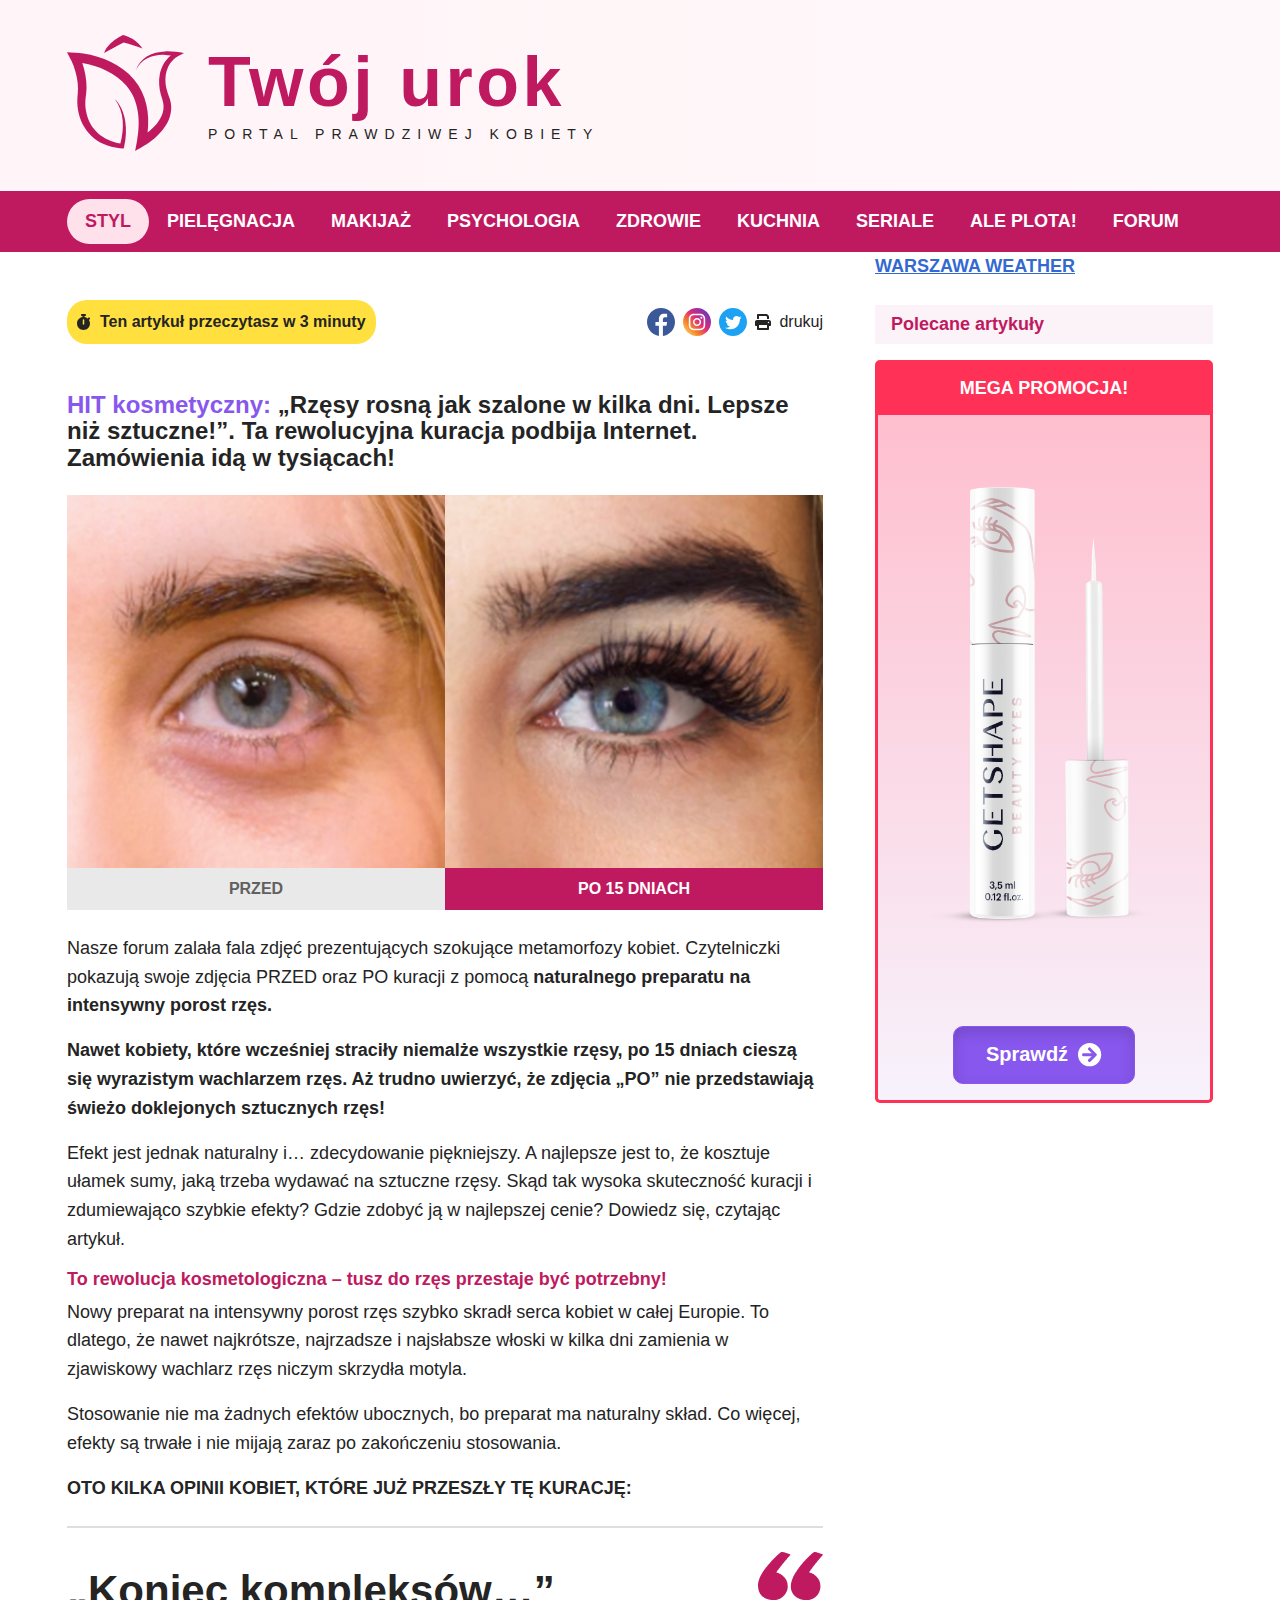
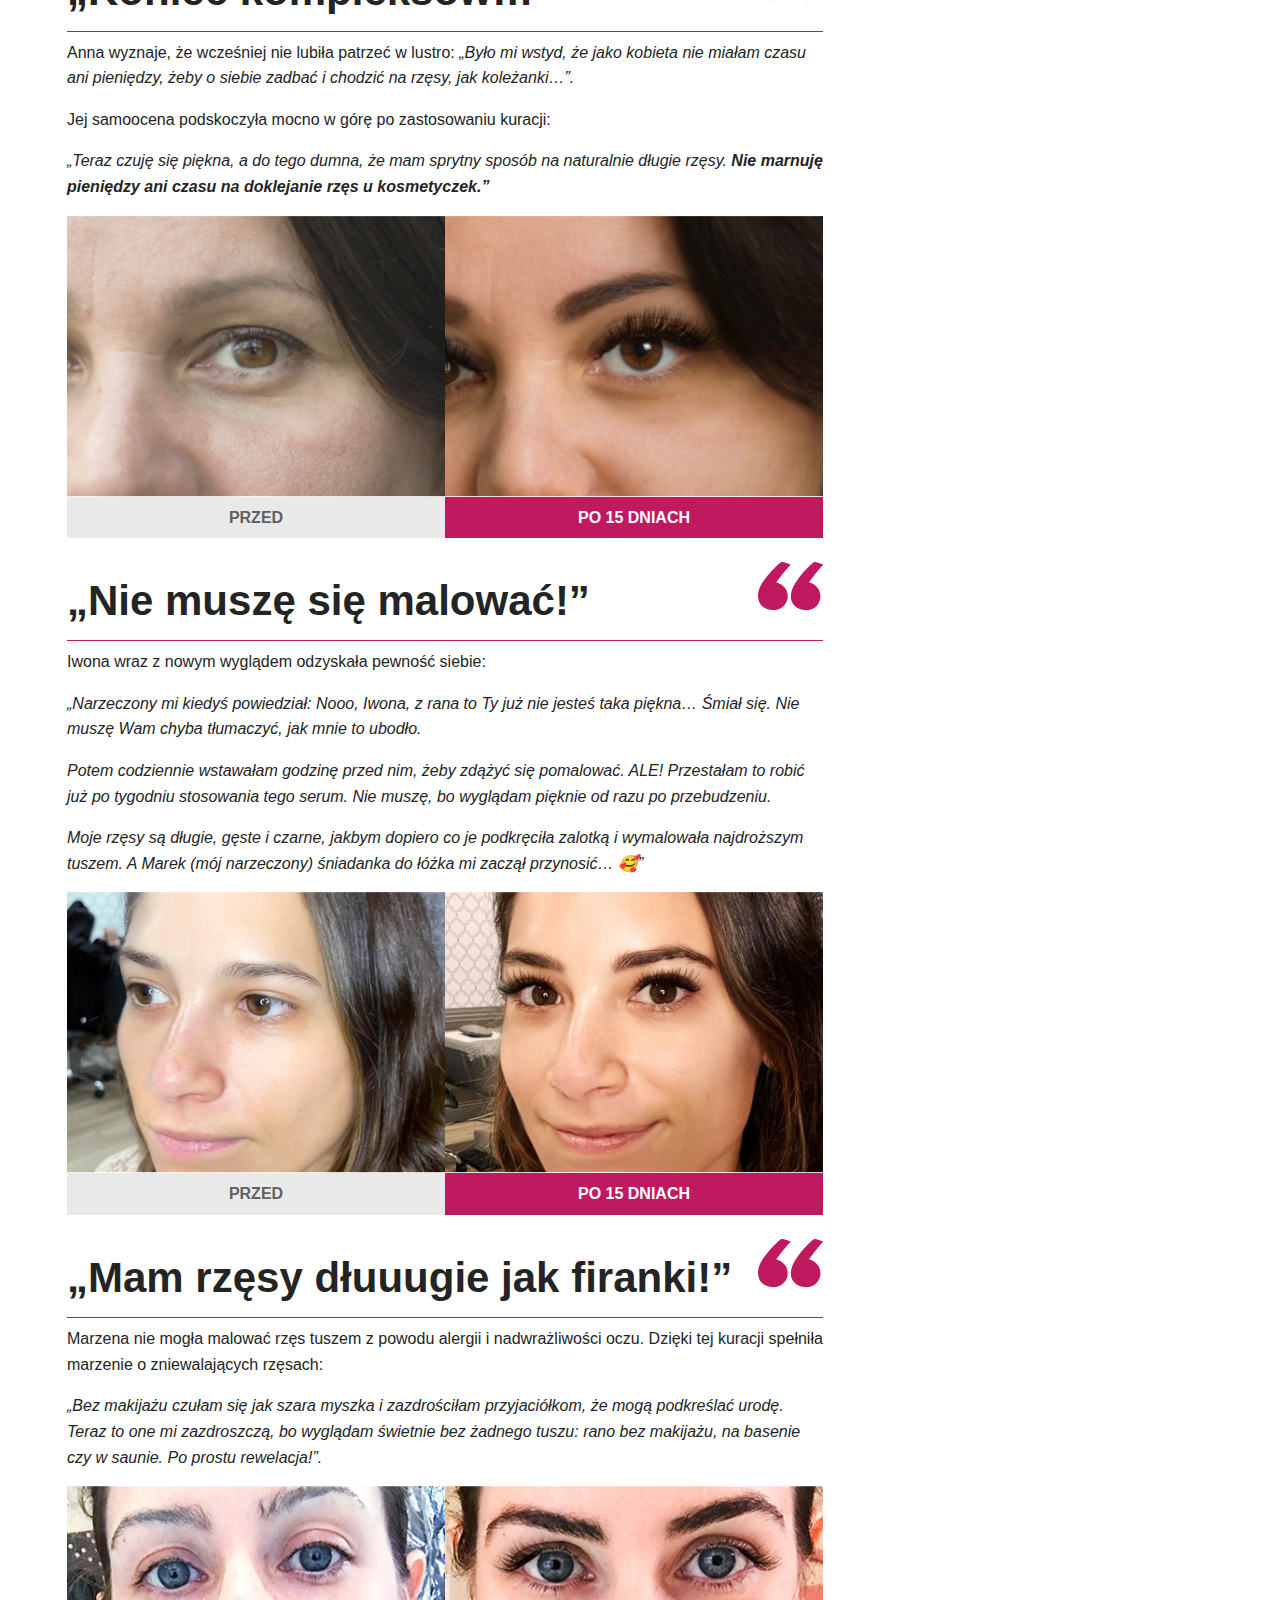
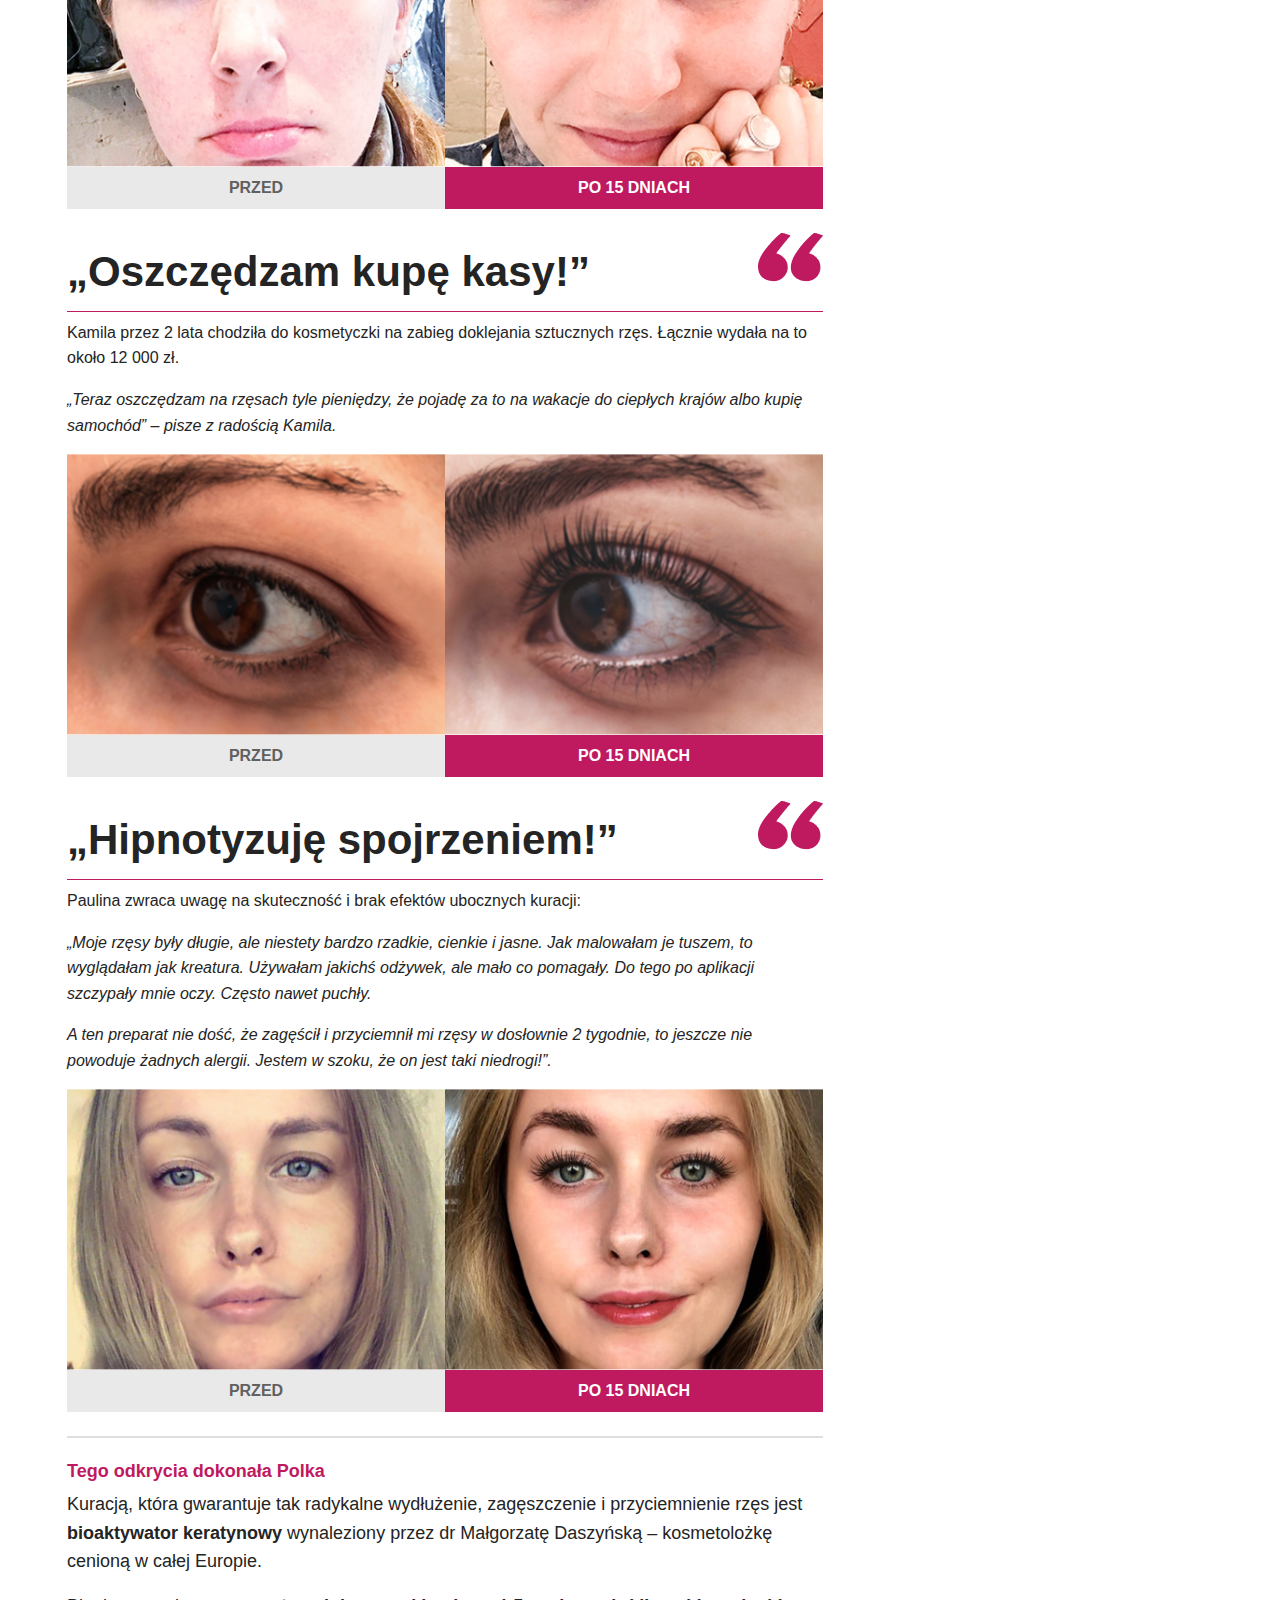
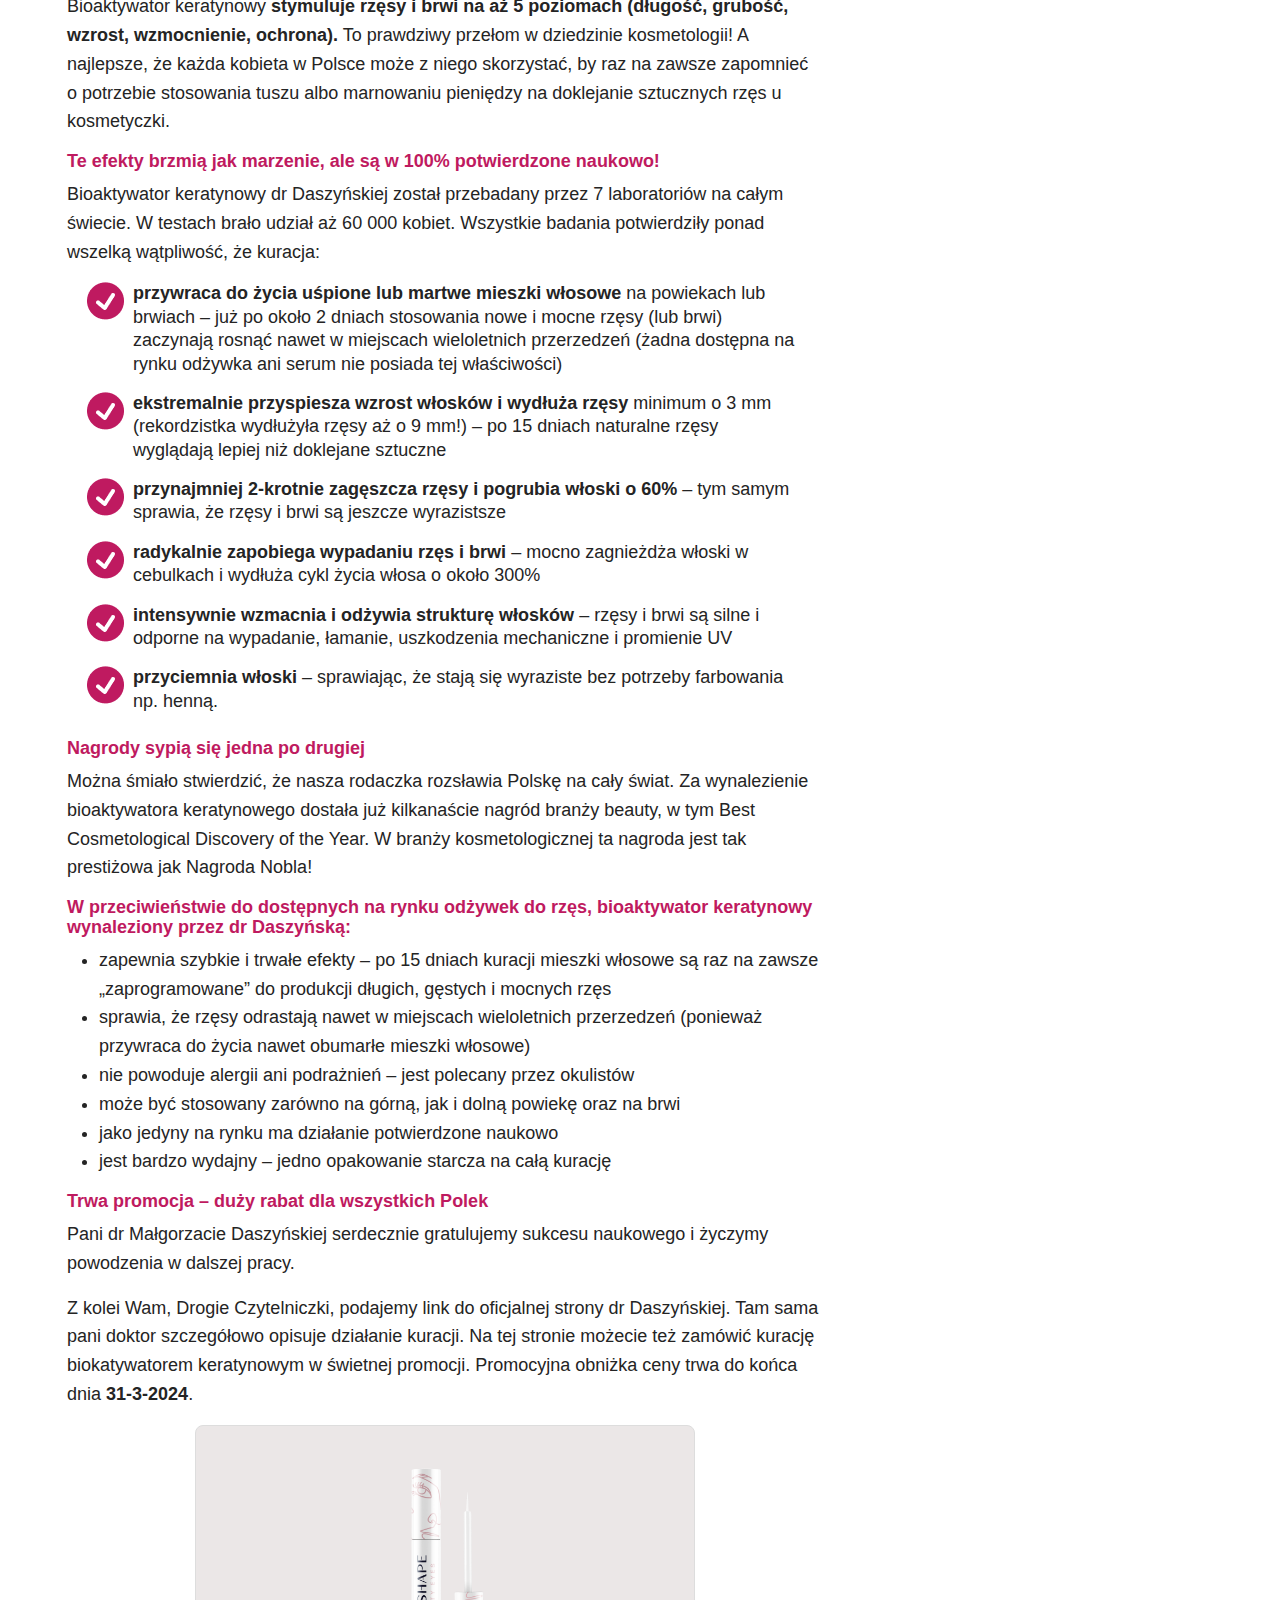
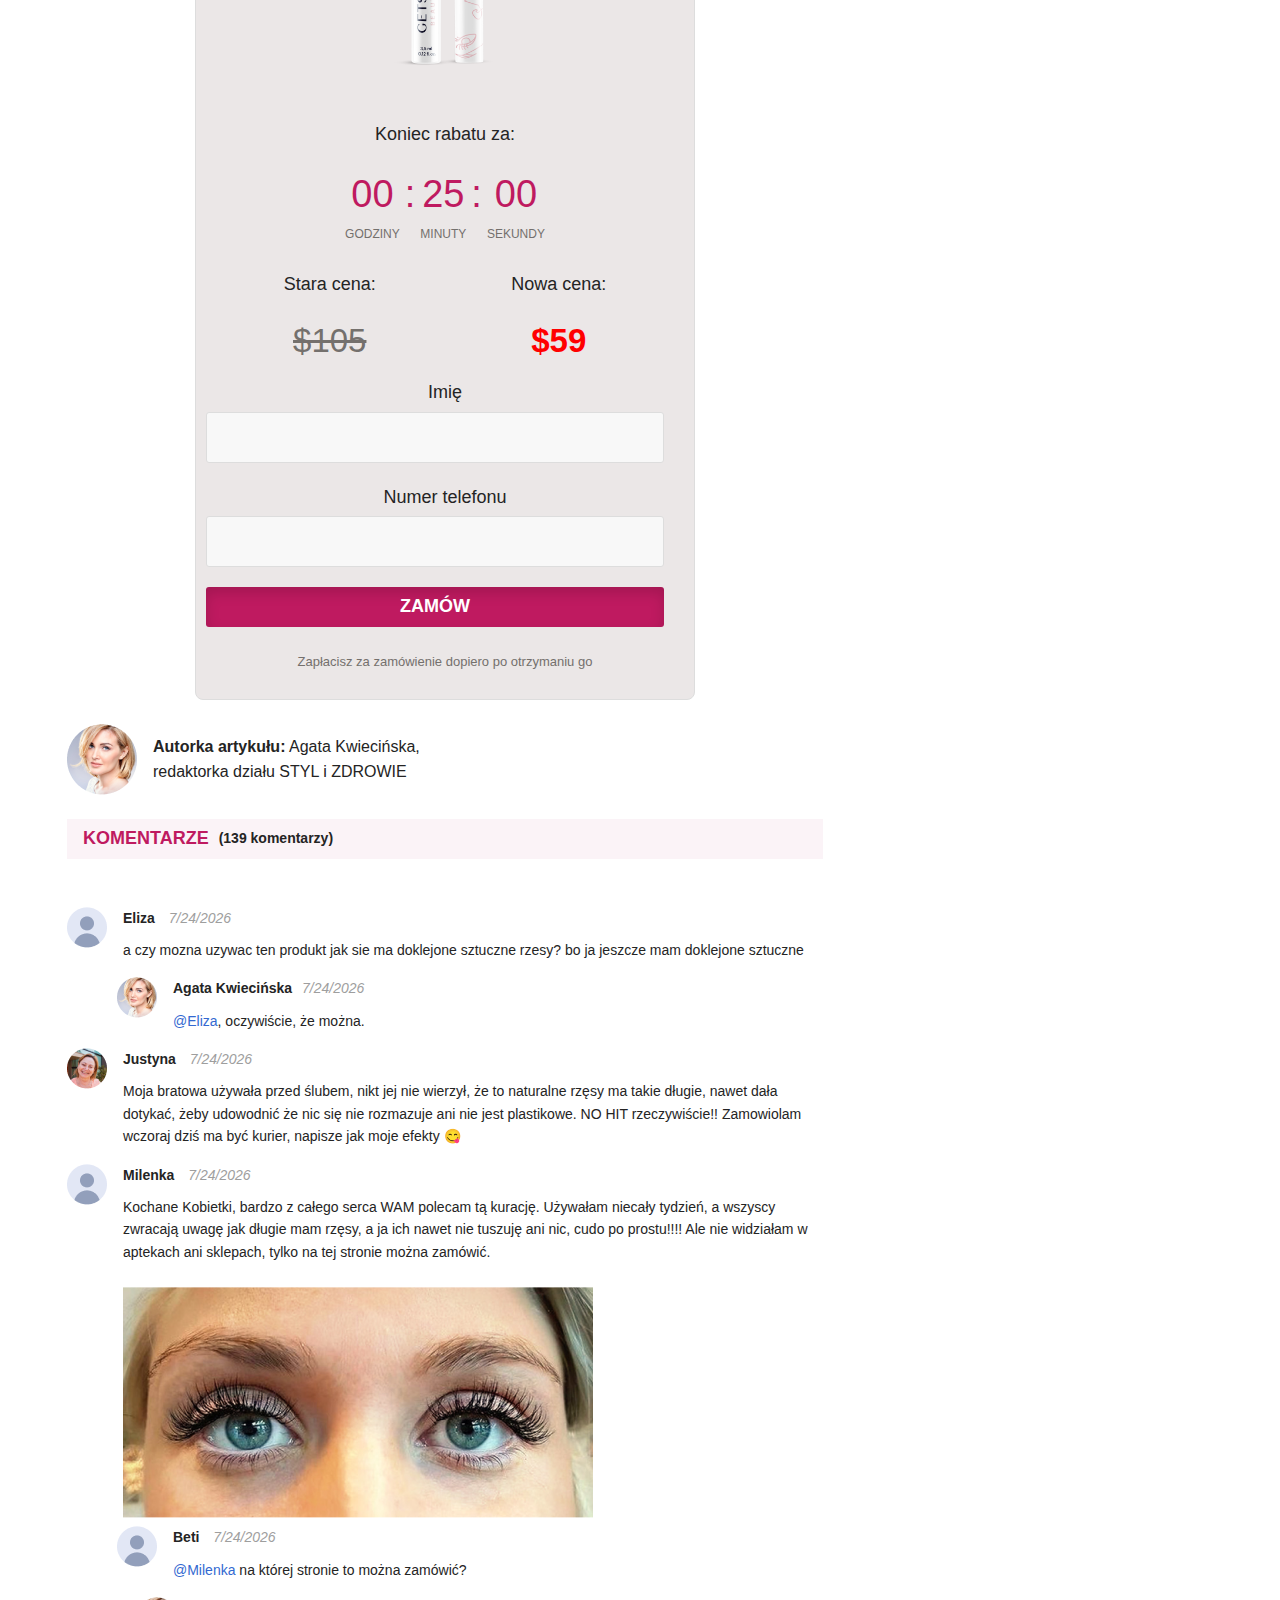
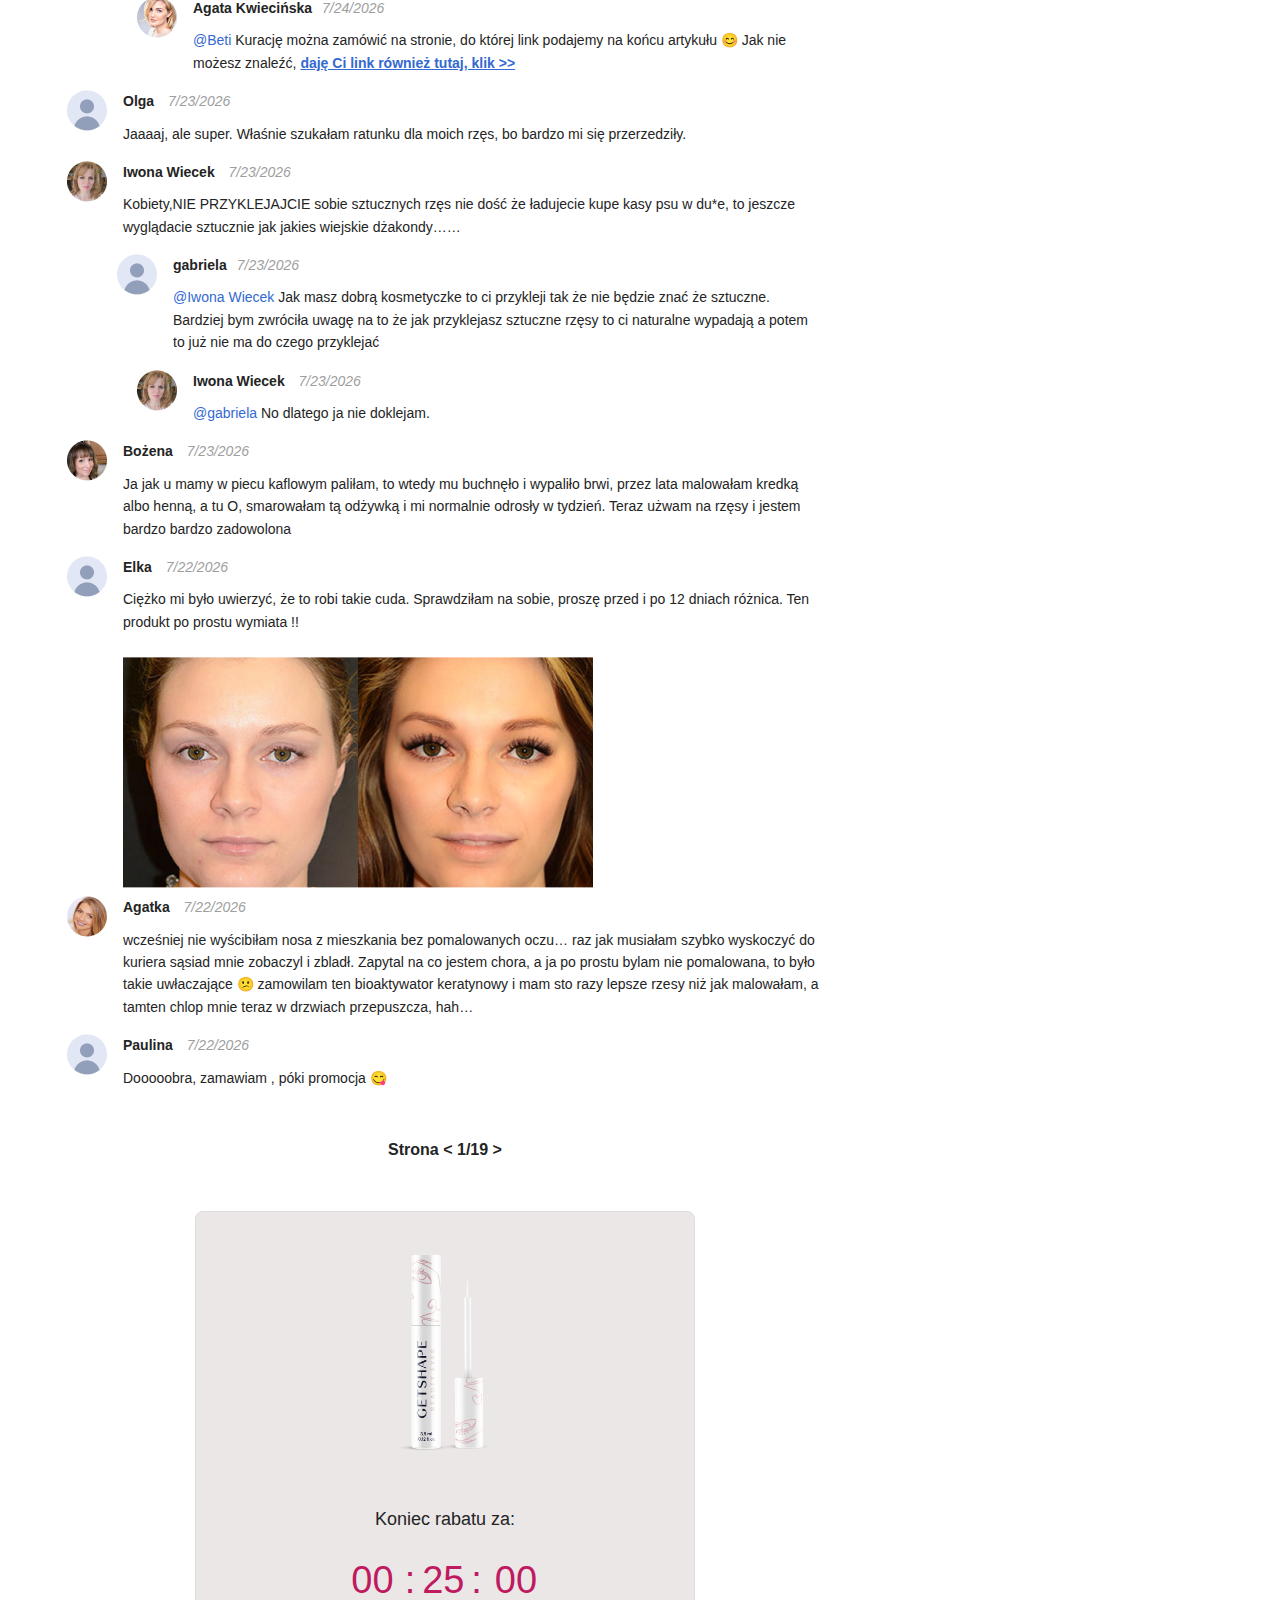
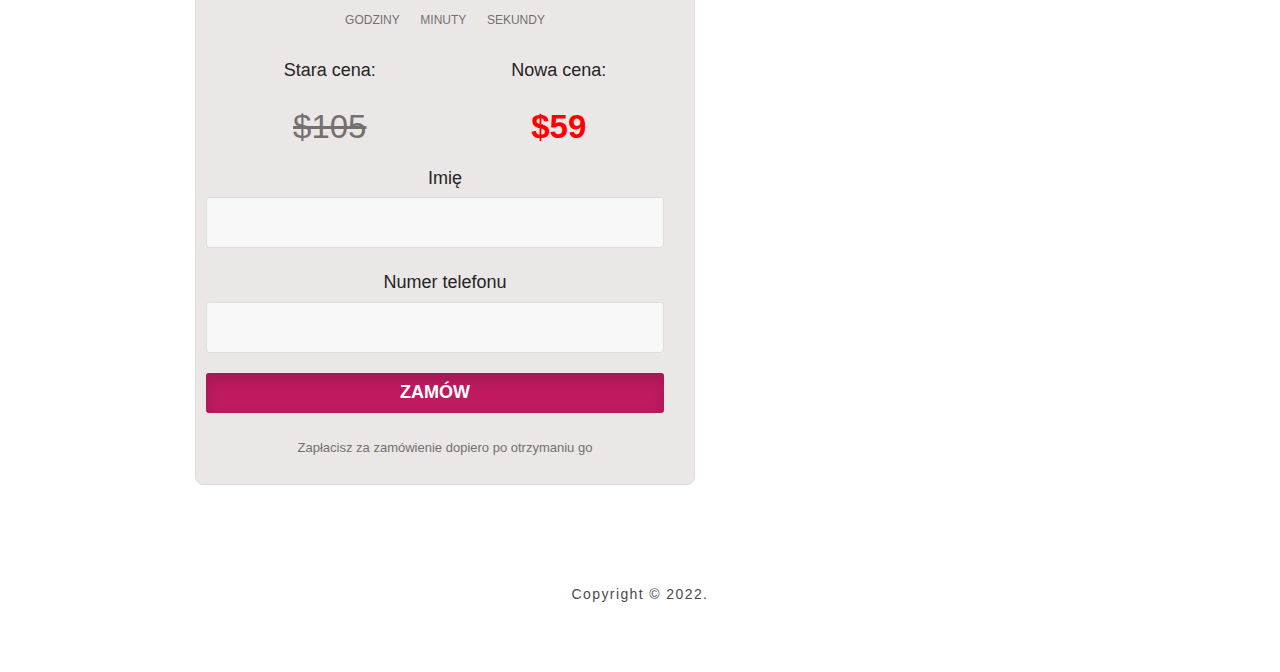
<file: лендинг/index.html>
<!DOCTYPE html>
<html lang="pl">

<head>
  <meta charset="UTF-8">
  <title>Twój urok</title>
  <meta name="description" content="GetShape">
  <meta name="viewport" content="width=device-width, initial-scale=1">

  <link href="bootstrap.min.css" rel="stylesheet">
  <link rel="stylesheet" href="style.css">

  <!-- INTH_SNIPPET_TOP -->
  <script src="/dtime_nums.js"></script>
  <script>dtime_nums(-1)</script>
</head>

<body id="prelanding">
  <header class="site-header">
    <div class="site-header__logo-wrapper d-none d-lg-block">
      <div class="container d-flex align-items-center">
        <svg class="site-header__logo" width="117" height="116" viewBox="0 0 117 116" fill="none"
          xmlns="http://www.w3.org/2000/svg">
          <path
            d="M97.9745 16.3907C85.5608 16.6974 72.6093 22.6402 68.9776 35.4844C73.9317 23.6499 86.0607 19.2918 98.0062 19.8797C99.9612 19.9436 101.916 20.1225 103.859 20.3845C97.9745 24.9918 94.096 32.0784 92.761 39.459C91.4513 46.2006 92.16 53.0125 93.8176 59.556C94.2605 61.0193 95.121 63.7479 95.5449 65.1985C96.8293 69.1923 96.9369 73.4865 95.8233 77.5314C93.3494 85.7811 87.4083 92.3054 80.6194 97.5261C82.7643 78.605 79.7273 59.6007 66.9656 44.405C54.2925 29.3818 35.2797 21.5539 16.4061 18.5122C11.6038 17.6751 4.96674 17.4706 0 17.2725C0.714958 18.6081 3.80889 24.5189 4.46058 25.8736C6.06765 29.3562 7.40899 33.005 8.44663 36.7049C10.5725 44.0727 11.5785 51.677 10.7244 59.2876C10.6231 60.4762 10.427 61.8373 10.389 63.045C9.10464 84.0238 20.2339 103.872 40.4869 110.53C45.77 112.358 51.2112 113.195 56.6778 113.514L57.1017 111.789C59.0251 103.443 59.5376 94.8678 58.2849 86.4073C57.0638 78.1257 53.6914 69.9016 47.6934 64.0483C57.5193 76.4707 57.3801 93.8646 53.3751 108.607C36.0453 105.571 22.4358 94.7273 19.114 76.5473C18.2979 72.3171 18.1207 67.9462 18.5256 63.684C18.9622 60.08 19.5443 56.4823 19.5569 52.8464C19.6202 44.3731 18.0068 36.0148 15.2799 28.0654C31.8694 30.941 48.5032 38.066 59.4364 50.8654C72.3879 66.0548 73.628 87.1102 69.971 106.261L68.1361 116C72.0526 113.757 78.9807 110.096 82.4859 107.361C97.0318 96.7977 109.68 79.9022 101.866 61.1983C101.511 60.1822 100.619 57.8562 100.36 56.8338C96.9053 45.8492 97.6645 33.0689 106.225 24.7042C108.781 21.9309 113.71 19.7647 117 17.969C110.907 17.1447 104.124 16.0328 97.9745 16.3907Z"
            fill="#BF1A60"></path>
          <path
            d="M56.6652 7.60425C63.0049 9.26569 69.0788 11.5278 75.4122 13.4704C71.1415 6.44764 63.6312 2.03845 55.8743 0C49.8003 2.96502 44.1945 6.87578 40.1009 12.3521C38.8608 14.0838 37.7346 15.9817 37.1905 18.0841C39.0316 16.9658 40.7463 16.0201 42.4799 15.0871C46.8519 12.7803 52.154 10.0325 56.6652 7.59786V7.60425Z"
            fill="#BF1A60"></path>
        </svg>
        <div class="site-header__text">
          <p class="site-header__title">Twój urok</p>
          <p class="site-header__subtitle">portal prawdziwej kobiety</p>
        </div>
      </div>
    </div>
    <nav class="main-nav navbar navbar-expand-lg">
      <div class="container">
        <div class="d-flex flex-row flex-nowrap">
          <button class="col-2 hamburger hamburger--squeeze collapsed d-lg-none" type="button" data-bs-toggle="collapse"
            data-bs-target="#navbar-collapse" aria-controls="navbar-collapse" aria-expanded="false" aria-label="Menu">
            <span class="hamburger-box">
              <span class="hamburger-inner"></span>
            </span>
          </button>
          <div class="col-10 site-header__logo-wrapper d-flex align-items-center navbar-brand d-lg-none">
            <svg width="50" height="49" viewBox="0 0 50 49" fill="none" xmlns="http://www.w3.org/2000/svg">
              <path
                d="M41.8695 6.92365C36.5645 7.05321 31.0296 9.56354 29.4776 14.9891C31.5947 9.99003 36.7781 8.14912 41.883 8.39746C42.7185 8.42445 43.554 8.50003 44.3841 8.6107C41.8695 10.5569 40.212 13.5504 39.6415 16.668C39.0818 19.5158 39.3846 22.3932 40.093 25.1573C40.2823 25.7754 40.65 26.928 40.8312 27.5407C41.3801 29.2278 41.426 31.0417 40.9501 32.7503C39.8929 36.2351 37.354 38.9911 34.4527 41.1964C35.3694 33.2038 34.0715 25.1762 28.6178 18.7573C23.2019 12.4113 15.0768 9.10467 7.01114 7.81981C4.9589 7.4662 2.12254 7.37983 0 7.29615C0.305538 7.8603 1.62773 10.3571 1.90623 10.9294C2.59301 12.4005 3.16623 13.9418 3.60967 15.5047C4.51817 18.6169 4.94809 21.8291 4.58306 25.0439C4.5398 25.546 4.45598 26.1209 4.43976 26.6311C3.89087 35.4928 8.64698 43.8768 17.3021 46.6894C19.5598 47.4614 21.8851 47.815 24.2213 47.95L24.4024 47.2212C25.2244 43.6959 25.4434 40.0735 24.9081 36.4996C24.3862 33.0014 22.9451 29.5274 20.3818 27.0549C24.5809 32.3023 24.5214 39.6497 22.8099 45.8769C15.404 44.5948 9.58793 40.0141 8.1684 32.3347C7.8196 30.5477 7.74389 28.7014 7.91694 26.901C8.10351 25.3786 8.35226 23.8589 8.35767 22.323C8.38471 18.7438 7.69522 15.2131 6.52985 11.8552C13.6194 13.0699 20.7279 16.0796 25.4002 21.4863C30.935 27.9024 31.465 36.7966 29.9021 44.8863L29.118 49C30.7917 48.0526 33.7524 46.5059 35.2504 45.3506C41.4666 40.8887 46.8716 33.7518 43.5323 25.851C43.3809 25.4218 42.9997 24.4393 42.8888 24.0074C41.4125 19.3673 41.737 13.9688 45.3953 10.4354C46.4877 9.26392 48.594 8.34887 50 7.59037C47.3962 7.24216 44.4976 6.77249 41.8695 6.92365Z"
                fill="white"></path>
              <path
                d="M24.2159 3.21214C26.9252 3.91395 29.5209 4.8695 32.2275 5.69008C30.4023 2.72357 27.1928 0.86107 23.8779 0C21.2822 1.25247 18.8865 2.90442 17.1371 5.2177C16.6072 5.94921 16.1259 6.75089 15.8934 7.63896C16.6802 7.16658 17.4129 6.76709 18.1538 6.373C20.0222 5.39856 22.288 4.23787 24.2159 3.20944V3.21214Z"
                fill="white"></path>
            </svg>
            <div class="site-header__text">
              <p class="site-header__title">Twój urok</p>
              <p class="site-header__subtitle">portal prawdziwej kobiety</p>
            </div>
          </div>
        </div>
        <div id="navbar-collapse" class="navbar-collapse collapse">
          <ul class="navbar-nav justify-content-center flex-wrap">
            <li class="nav-item current-box"> <a class="landing-url current nav-link" href="#">Styl</a> </li>
            <li class="nav-item"> <a class="landing-url nav-link" href="#">Pielęgnacja</a> </li>
            <li class="nav-item"> <a class="landing-url nav-link" href="#">Makijaż</a> </li>
            <li class="nav-item"> <a class="landing-url nav-link" href="#">Psychologia</a> </li>
            <li class="nav-item"> <a class="landing-url nav-link" href="#">Zdrowie</a> </li>
            <li class="nav-item"> <a class="landing-url nav-link" href="#">Kuchnia</a> </li>
            <li class="nav-item"> <a class="landing-url nav-link" href="#">Seriale</a> </li>
            <li class="nav-item"> <a class="landing-url nav-link" href="#">Ale plota!</a> </li>
            <li class="nav-item"> <a class="landing-url nav-link" href="#">Forum</a> </li>
          </ul>
        </div>
      </div>

    </nav>
  </header>

  <main class="pb-md-5">
    <div class="container">
      <div class="row">
        <article class="col-lg-8 main-article">
          <div class="d-flex justify-content-between mt-3 mb-3 mt-lg-5 mb-lg-5">
            <div class="bg-yellow d-lg-flex align-items-center">
              <svg width="13" height="16" viewBox="0 0 13 16" fill="none" xmlns="http://www.w3.org/2000/svg">
                <path
                  d="M8 0C8.53125 0 9 0.46875 9 1C9 1.5625 8.53125 2 8 2H7.5V3.09375C8.65625 3.28125 9.71875 3.75 10.5938 4.46875L11.2812 3.8125C11.6562 3.40625 12.3125 3.40625 12.6875 3.8125C13.0938 4.1875 13.0938 4.84375 12.6875 5.21875L11.9375 5.96875C12.5938 7 13 8.21875 13 9.5C13 13.0938 10.0625 16 6.5 16C2.90625 16 0 13.0938 0 9.5C0 6.25 2.375 3.5625 5.5 3.09375V2H5C4.4375 2 4 1.5625 4 1C4 0.46875 4.4375 0 5 0H8ZM7.25 6C7.25 5.59375 6.90625 5.25 6.5 5.25C6.0625 5.25 5.75 5.59375 5.75 6V10C5.75 10.4375 6.0625 10.75 6.5 10.75C6.90625 10.75 7.25 10.4375 7.25 10V6Z"
                  fill="#242424"></path>
              </svg>
              Ten artykuł przeczytasz w 3 minuty
            </div>
            <div class="social d-flex align-items-center">
              <a class="landing-url social__icon" href="#">
                <svg width="28" height="28" viewBox="0 0 28 28" fill="none" xmlns="http://www.w3.org/2000/svg">
                  <g clip-path="url(#clip0_5945_392)">
                    <path
                      d="M14 0C6.26864 0 0 6.3009 0 14.072C0 21.1272 5.16992 26.9519 11.9078 27.9696V17.8017H8.44368V14.1024H11.9078V11.6415C11.9078 7.56626 13.8835 5.77742 17.2525 5.77742C18.8664 5.77742 19.7198 5.89788 20.1242 5.95304V9.18173H17.8259C16.3957 9.18173 15.8962 10.545 15.8962 12.0817V14.1036H20.0883L19.5194 17.8028H15.8962V28.0011C22.7293 27.069 28.0011 21.197 28.0011 14.0732C28 6.3009 21.7314 0 14 0Z"
                      fill="#3B5998"></path>
                  </g>
                  <defs>
                    <clipPath id="clip0_5945_392">
                      <rect width="28" height="28" fill="white"></rect>
                    </clipPath>
                  </defs>
                </svg>
              </a>
              <a class="landing-url social__icon" href="#">
                <svg width="28" height="28" viewBox="0 0 28 28" fill="none" xmlns="http://www.w3.org/2000/svg">
                  <g clip-path="url(#clip0_5945_608)">
                    <path
                      d="M17.2816 7.3248H10.7296C8.8592 7.3248 7.3472 8.8368 7.3472 10.7072V17.2592C7.3472 19.1296 8.8592 20.6416 10.7296 20.6416H17.2816C19.152 20.6416 20.664 19.1296 20.664 17.2592V10.7072C20.664 8.8368 19.152 7.3248 17.2816 7.3248ZM18.1104 13.9888C18.1104 16.2176 16.296 18.032 14.056 18.0208C11.8272 18.0208 10.0128 16.2064 10.024 13.9664C10.024 11.7376 11.8384 9.9232 14.0784 9.9344C16.3072 9.9456 18.1104 11.76 18.1104 13.9888ZM19.3088 9.6656C19.3088 10.2032 18.872 10.6288 18.3456 10.6288C17.808 10.6288 17.3824 10.192 17.3824 9.6656C17.3824 9.128 17.8192 8.7024 18.3456 8.7024H18.3568C18.8832 8.7024 19.3088 9.1392 19.3088 9.6656ZM14.056 11.3792C12.6224 11.3792 11.4576 12.5552 11.4688 13.9776C11.4688 15.4112 12.6448 16.576 14.0672 16.5648C15.5008 16.5648 16.6544 15.4 16.6544 13.9776V13.9664C16.6544 12.5328 15.4896 11.3792 14.056 11.3792Z"
                      fill="url(#paint0_linear_5945_608)"></path>
                    <path
                      d="M14 0C6.272 0 0 6.272 0 14C0 21.728 6.272 28 14 28C21.728 28 28 21.728 28 14C28 6.272 21.728 0 14 0ZM22.2096 17.2592C22.1872 19.9696 19.992 22.1536 17.2816 22.1536H10.7184C7.9968 22.1536 5.7904 19.9472 5.7904 17.2256V10.7072C5.7904 7.9856 7.9968 5.7792 10.7184 5.768H17.2704C19.992 5.768 22.1984 7.9856 22.1984 10.7072V17.2592H22.2096Z"
                      fill="url(#paint1_linear_5945_608)"></path>
                  </g>
                  <defs>
                    <linearGradient id="paint0_linear_5945_608" x1="3" y1="28" x2="32" y2="1.61252e-07"
                      gradientUnits="userSpaceOnUse">
                      <stop stop-color="#FEDA77"></stop>
                      <stop offset="0.244792" stop-color="#F58529"></stop>
                      <stop offset="0.489583" stop-color="#DD2A7B"></stop>
                      <stop offset="0.744792" stop-color="#8134AF"></stop>
                      <stop offset="1" stop-color="#515BD4"></stop>
                    </linearGradient>
                    <linearGradient id="paint1_linear_5945_608" x1="3" y1="28" x2="32" y2="1.61252e-07"
                      gradientUnits="userSpaceOnUse">
                      <stop stop-color="#FEDA77"></stop>
                      <stop offset="0.244792" stop-color="#F58529"></stop>
                      <stop offset="0.489583" stop-color="#DD2A7B"></stop>
                      <stop offset="0.744792" stop-color="#8134AF"></stop>
                      <stop offset="1" stop-color="#515BD4"></stop>
                    </linearGradient>
                    <clipPath id="clip0_5945_608">
                      <rect width="28" height="28" fill="white"></rect>
                    </clipPath>
                  </defs>
                </svg>
              </a>
              <a class="landing-url social__icon" href="#">
                <svg width="28" height="28" viewBox="0 0 28 28" fill="none" xmlns="http://www.w3.org/2000/svg">
                  <g clip-path="url(#clip0_5945_394)">
                    <path
                      d="M14 0C6.27984 0 0 6.27984 0 14C0 21.7202 6.27984 28 14 28C21.7202 28 28 21.7202 28 14C28 6.27984 21.7202 0 14 0ZM20.8398 11.275C20.8454 11.4184 20.8499 11.5651 20.8499 11.7118C20.8499 16.1661 17.4574 21.3046 11.256 21.3046C9.352 21.3046 7.57904 20.7469 6.0872 19.7893C6.3504 19.8206 6.61808 19.8363 6.89136 19.8363C8.47168 19.8363 9.92544 19.2987 11.079 18.3938C9.604 18.3669 8.35968 17.3902 7.92848 16.0518C8.13456 16.091 8.34624 16.1123 8.56352 16.1123C8.8704 16.1123 9.16944 16.072 9.45056 15.9936C7.90944 15.6822 6.74688 14.3214 6.74688 12.6874V12.6448C7.2016 12.8979 7.72128 13.0491 8.27456 13.067C7.36848 12.4611 6.77488 11.4307 6.77488 10.2603C6.77488 9.64208 6.94064 9.06416 7.23072 8.56464C8.89392 10.6042 11.3792 11.947 14.1803 12.0882C14.1221 11.8406 14.0918 11.5842 14.0918 11.3198C14.0918 9.45728 15.6016 7.94864 17.4642 7.94864C18.4341 7.94864 19.3099 8.35744 19.9248 9.01376C20.692 8.86256 21.4144 8.58256 22.0662 8.19616C21.8154 8.9824 21.28 9.6432 20.5834 10.061C21.2666 9.97808 21.915 9.79776 22.521 9.53008C22.0696 10.2066 21.4973 10.8013 20.8398 11.2762V11.275Z"
                      fill="#1DA1F2"></path>
                  </g>
                  <defs>
                    <clipPath id="clip0_5945_394">
                      <rect width="28" height="28" fill="white"></rect>
                    </clipPath>
                  </defs>
                </svg>
              </a>
              <a class="landing-url social__icon print d-flex align-items-center" href="#">
                <svg width="16" height="16" viewBox="0 0 16 16" fill="none" xmlns="http://www.w3.org/2000/svg">
                  <path
                    d="M14 6H2C0.875 6 0 6.90625 0 8V11C0 11.5625 0.4375 12 1 12H2V15C2 15.5625 2.4375 16 3 16H13C13.5312 16 14 15.5625 14 15V12H15C15.5312 12 16 11.5625 16 11V8C16 6.90625 15.0938 6 14 6ZM12 14H4V11H12V14ZM13.5 9.25C13.0625 9.25 12.75 8.9375 12.75 8.5C12.75 8.09375 13.0625 7.75 13.5 7.75C13.9062 7.75 14.25 8.09375 14.25 8.5C14.25 8.9375 13.9062 9.25 13.5 9.25ZM4 2H11.1562L12 2.84375V5H14V2.4375C14 2.15625 13.875 1.90625 13.6875 1.71875L12.2812 0.3125C12.0938 0.125 11.8438 0 11.5625 0H3C2.4375 0 2 0.46875 2 1V5H4V2Z"
                    fill="#242424"></path>
                </svg>
                <span class="d-none d-lg-block">drukuj</span>
              </a>
            </div>
          </div>
          <h1 class="mt-4 mb-4"><span class="text-purple">HIT kosmetyczny:</span> „Rzęsy rosną jak szalone w kilka dni.
            Lepsze niż sztuczne!”. Ta rewolucyjna kuracja podbija Internet. Zamówienia idą w tysiącach!</h1>
          <div class="image-before-after testimonial-box__images d-flex mb-4">
            <div class="image-before-after__wrapper position-relative">
              <img class="image-before-after__img img-fluid" src="img__before-1.png" alt="before">
              <p class="image-before-after__text image-before-after__text--before">Przed</p>
            </div>
            <div class="image-before-after__wrapper position-relative">
              <img class="image-before-after__img img-fluid" src="img__after-1.png" alt="after">
              <p class="image-before-after__text">Po 15 dniach</p>
            </div>
          </div>
          <p>Nasze forum zalała fala zdjęć prezentujących szokujące metamorfozy kobiet. Czytelniczki pokazują swoje
            zdjęcia PRZED oraz PO kuracji z pomocą <strong>naturalnego preparatu na intensywny porost rzęs.</strong></p>
          <p><strong>Nawet kobiety, które wcześniej straciły niemalże wszystkie rzęsy, po 15 dniach cieszą się
              wyrazistym wachlarzem rzęs. Aż trudno uwierzyć, że zdjęcia „PO” nie przedstawiają świeżo doklejonych
              sztucznych rzęs!</strong></p>
          <p>Efekt jest jednak naturalny i… zdecydowanie piękniejszy. A najlepsze jest to, że kosztuje ułamek sumy, jaką
            trzeba wydawać na sztuczne rzęsy. Skąd tak wysoka skuteczność kuracji i zdumiewająco szybkie efekty? Gdzie
            zdobyć ją w najlepszej cenie? Dowiedz się, czytając artykuł.</p>
          <h2>To rewolucja kosmetologiczna – tusz do rzęs przestaje być potrzebny!</h2>
          <p>Nowy preparat na intensywny porost rzęs szybko skradł serca kobiet w całej Europie. To dlatego, że nawet
            najkrótsze, najrzadsze i najsłabsze włoski w kilka dni zamienia w zjawiskowy wachlarz rzęs niczym skrzydła
            motyla.</p>
          <p>Stosowanie nie ma żadnych efektów ubocznych, bo preparat ma naturalny skład. Co więcej, efekty są trwałe i
            nie mijają zaraz po zakończeniu stosowania.</p>
          <p class="text-uppercase"><strong>Oto kilka opinii kobiet, które już przeszły tę kurację:</strong></p>
          <div class="section-divider"></div>
          <div class="testimonial">
            <h2 class="testimonial__title">„Koniec kompleksów…” </h2>
            <p class="testimonial__text">Anna wyznaje, że wcześniej nie lubiła patrzeć w lustro: <i>„Było mi wstyd, że
                jako kobieta nie miałam czasu ani pieniędzy, żeby o siebie zadbać i chodzić na rzęsy, jak
                koleżanki…”.</i></p>
            <p class="testimonial__text">Jej samoocena podskoczyła mocno w górę po zastosowaniu kuracji:</p>
            <p class="testimonial__text"><i>„Teraz czuję się piękna, a do tego dumna, że mam sprytny sposób na
                naturalnie długie rzęsy. <strong>Nie marnuję pieniędzy ani czasu na doklejanie rzęs u
                  kosmetyczek.”</strong></i></p>
          </div>
          <div class="image-before-after testimonial-box__images d-flex mb-4">
            <div class="image-before-after__wrapper position-relative">
              <img class="image-before-after__img img-fluid" src="img__before-2.png" alt="before">
              <p class="image-before-after__text image-before-after__text--before">Przed</p>
            </div>
            <div class="image-before-after__wrapper position-relative">
              <img class="image-before-after__img img-fluid" src="img__after-2.png" alt="after">
              <p class="image-before-after__text">Po 15 dniach</p>
            </div>
          </div>
          <div class="testimonial">
            <h2 class="testimonial__title">„Nie muszę się malować!”</h2>
            <p class="testimonial__text">Iwona wraz z nowym wyglądem odzyskała pewność siebie:</p>
            <p class="testimonial__text"><i>„Narzeczony mi kiedyś powiedział: Nooo, Iwona, z rana to Ty już nie jesteś
                taka piękna… Śmiał się. Nie muszę Wam chyba tłumaczyć, jak mnie to ubodło.</i></p>
            <p class="testimonial__text"><i>Potem codziennie wstawałam godzinę przed nim, żeby zdążyć się pomalować.
                ALE! Przestałam to robić już po tygodniu stosowania tego serum. Nie muszę, bo wyglądam pięknie od razu
                po przebudzeniu.</i></p>
            <p class="testimonial__text"><i>Moje rzęsy są długie, gęste i czarne, jakbym dopiero co je podkręciła
                zalotką i wymalowała najdroższym tuszem. A Marek (mój narzeczony) śniadanka do łóżka mi zaczął
                przynosić… 🥰”</i></p>
          </div>
          <div class="image-before-after testimonial-box__images d-flex mb-4">
            <div class="image-before-after__wrapper position-relative">
              <img class="image-before-after__img img-fluid" src="img__before-3.png" alt="before">
              <p class="image-before-after__text image-before-after__text--before">Przed</p>
            </div>
            <div class="image-before-after__wrapper position-relative">
              <img class="image-before-after__img img-fluid" src="img__after-3.png" alt="after">
              <p class="image-before-after__text">Po 15 dniach</p>
            </div>
          </div>
          <div class="testimonial">
            <h2 class="testimonial__title">„Mam rzęsy dłuuugie jak firanki!”</h2>
            <p class="testimonial__text">Marzena nie mogła malować rzęs tuszem z powodu alergii i nadwrażliwości oczu.
              Dzięki tej kuracji spełniła marzenie o zniewalających rzęsach: </p>
            <p class="testimonial__text"><i>„Bez makijażu czułam się jak szara myszka i zazdrościłam przyjaciółkom, że
                mogą podkreślać urodę. Teraz to one mi zazdroszczą, bo wyglądam świetnie bez żadnego tuszu: rano bez
                makijażu, na basenie czy w saunie. Po prostu rewelacja!”.</i></p>
          </div>
          <div class="image-before-after testimonial-box__images d-flex mb-4">
            <div class="image-before-after__wrapper position-relative">
              <img class="image-before-after__img img-fluid" src="img__before-4.png" alt="before">
              <p class="image-before-after__text image-before-after__text--before">Przed</p>
            </div>
            <div class="image-before-after__wrapper position-relative">
              <img class="image-before-after__img img-fluid" src="img__after-4.png" alt="after">
              <p class="image-before-after__text">Po 15 dniach</p>
            </div>
          </div>
          <div class="testimonial">
            <h2 class="testimonial__title">„Oszczędzam kupę kasy!”</h2>
            <p class="testimonial__text">Kamila przez 2 lata chodziła do kosmetyczki na zabieg doklejania sztucznych
              rzęs. Łącznie wydała na to około 12&nbsp;000 zł.</p>
            <p class="testimonial__text"><i>„Teraz oszczędzam na rzęsach tyle pieniędzy, że pojadę za to na wakacje do
                ciepłych krajów albo kupię samochód” – pisze z radością Kamila.</i></p>
          </div>
          <div class="image-before-after testimonial-box__images d-flex mb-4">
            <div class="image-before-after__wrapper position-relative">
              <img class="image-before-after__img img-fluid" src="img__before-5.png" alt="before">
              <p class="image-before-after__text image-before-after__text--before">Przed</p>
            </div>
            <div class="image-before-after__wrapper position-relative">
              <img class="image-before-after__img img-fluid" src="img__after-5.png" alt="after">
              <p class="image-before-after__text">Po 15 dniach</p>
            </div>
          </div>
          <div class="testimonial">
            <h2 class="testimonial__title">„Hipnotyzuję spojrzeniem!”</h2>
            <p class="testimonial__text">Paulina zwraca uwagę na skuteczność i brak efektów ubocznych kuracji:</p>
            <p class="testimonial__text"><i>„Moje rzęsy były długie, ale niestety bardzo rzadkie, cienkie i jasne. Jak
                malowałam je tuszem, to wyglądałam jak kreatura. Używałam jakichś odżywek, ale mało co pomagały. Do tego
                po aplikacji szczypały mnie oczy. Często nawet puchły.</i></p>
            <p class="testimonial__text"><i>A ten preparat nie dość, że zagęścił i przyciemnił mi rzęsy w dosłownie 2
                tygodnie, to jeszcze nie powoduje żadnych alergii. Jestem w szoku, że on jest taki niedrogi!”.</i></p>
          </div>
          <div class="image-before-after testimonial-box__images d-flex mb-4">
            <div class="image-before-after__wrapper position-relative">
              <img class="image-before-after__img img-fluid" src="img__before-6.png" alt="before">
              <p class="image-before-after__text image-before-after__text--before">Przed</p>
            </div>
            <div class="image-before-after__wrapper position-relative">
              <img class="image-before-after__img img-fluid" src="img__after-6.png" alt="after">
              <p class="image-before-after__text">Po 15 dniach</p>
            </div>
          </div>
          <div class="section-divider"></div>
          <h2>Tego odkrycia dokonała Polka</h2>
          <p>Kuracją, która gwarantuje tak radykalne wydłużenie, zagęszczenie i przyciemnienie rzęs jest
            <strong>bioaktywator keratynowy</strong> wynaleziony przez dr Małgorzatę Daszyńską – kosmetolożkę cenioną w
            całej Europie.</p>
          <p>Bioaktywator keratynowy <strong>stymuluje rzęsy i brwi na aż 5 poziomach (długość, grubość, wzrost,
              wzmocnienie, ochrona).</strong> To prawdziwy przełom w dziedzinie kosmetologii! A najlepsze, że każda
            kobieta w Polsce może z niego skorzystać, by raz na zawsze zapomnieć o potrzebie stosowania tuszu albo
            marnowaniu pieniędzy na doklejanie sztucznych rzęs u kosmetyczki.</p>
          <h2>Te efekty brzmią jak marzenie, ale są w 100% potwierdzone naukowo!</h2>
          <p>Bioaktywator keratynowy dr Daszyńskiej został przebadany przez 7 laboratoriów na całym świecie. W testach
            brało udział aż 60 000 kobiet. Wszystkie badania potwierdziły ponad wszelką wątpliwość, że kuracja:</p>
          <ul class="list">
            <li class="list__item"><strong>przywraca do życia uśpione lub martwe mieszki włosowe</strong> na powiekach
              lub brwiach – już po około 2 dniach stosowania nowe i mocne rzęsy (lub brwi) zaczynają rosnąć nawet w
              miejscach wieloletnich przerzedzeń (żadna dostępna na rynku odżywka ani serum nie posiada tej właściwości)
            </li>
            <li class="list__item"><strong>ekstremalnie przyspiesza wzrost włosków i wydłuża rzęsy</strong> minimum o 3
              mm (rekordzistka wydłużyła rzęsy aż o 9 mm!) – po 15 dniach naturalne rzęsy wyglądają lepiej niż doklejane
              sztuczne</li>
            <li class="list__item"><strong>przynajmniej 2-krotnie zagęszcza rzęsy i pogrubia włoski o 60%</strong> – tym
              samym sprawia, że rzęsy i brwi są jeszcze wyrazistsze</li>
            <li class="list__item"><strong>radykalnie zapobiega wypadaniu rzęs i brwi</strong> – mocno zagnieżdża włoski
              w cebulkach i wydłuża cykl życia włosa o około 300%</li>
            <li class="list__item"><strong>intensywnie wzmacnia i odżywia strukturę włosków</strong> – rzęsy i brwi są
              silne i odporne na wypadanie, łamanie, uszkodzenia mechaniczne i promienie UV</li>
            <li class="list__item"><strong>przyciemnia włoski</strong> – sprawiając, że stają się wyraziste bez potrzeby
              farbowania np. henną.</li>
          </ul>
          <h2>Nagrody sypią się jedna po drugiej</h2>
          <p>Można śmiało stwierdzić, że nasza rodaczka rozsławia Polskę na cały świat. Za wynalezienie bioaktywatora
            keratynowego dostała już kilkanaście nagród branży beauty, w tym Best Cosmetological Discovery of the Year.
            W branży kosmetologicznej ta nagroda jest tak prestiżowa jak Nagroda Nobla!</p>
          <h2>W przeciwieństwie do dostępnych na rynku odżywek do rzęs, bioaktywator keratynowy wynaleziony przez dr
            Daszyńską:</h2>
          <ul>
            <li>zapewnia szybkie i trwałe efekty – po 15 dniach kuracji mieszki włosowe są raz na zawsze
              „zaprogramowane” do produkcji długich, gęstych i mocnych rzęs</li>
            <li>sprawia, że rzęsy odrastają nawet w miejscach wieloletnich przerzedzeń (ponieważ przywraca do życia
              nawet obumarłe mieszki włosowe)</li>
            <li>nie powoduje alergii ani podrażnień – jest polecany przez okulistów</li>
            <li>może być stosowany zarówno na górną, jak i dolną powiekę oraz na brwi</li>
            <li>jako jedyny na rynku ma działanie potwierdzone naukowo</li>
            <li>jest bardzo wydajny – jedno opakowanie starcza na całą kurację</li>
          </ul>
          <h2>Trwa promocja – duży rabat dla wszystkich Polek</h2>
          <p>Pani dr Małgorzacie Daszyńskiej serdecznie gratulujemy sukcesu naukowego i życzymy powodzenia w dalszej
            pracy.</p>
          <p>Z kolei Wam, Drogie Czytelniczki, podajemy link do oficjalnej strony dr Daszyńskiej. Tam sama pani doktor
            szczegółowo opisuje działanie kuracji. Na tej stronie możecie też zamówić kurację biokatywatorem keratynowym
            w świetnej promocji. Promocyjna obniżka ceny trwa do końca dnia <strong id="date">31-3-2024</strong>.</p>

          <div class="order-form" id="form_id">
            <img src="/product.png" alt="Product Image" class="product-image">
                <form action="api.php" method="post">
                    <div class="time simple_timer" id="timer">
                        <p class ="disribe-timer">Koniec rabatu za:</p> 
                        <div class="time" id="time">
                            <div class="time-part">
                                <span class="hours">03</span>
                                <p class="time-label">GODZINY</p>
                            </div>:
                            <div class="time-part">
                                <span class="minutes">44</span>
                                <p class="time-label">MINUTY</p>
                            </div>:
                            <div class="time-part">
                                <span class="seconds">28</span>
                                <p class="time-label">SEKUNDY</p>
                            </div>
                    </div>
                </div>
                <div class="price">
                  <div class="price-labels">
            <div class="old-price-section">
              <p class="old-price-sentence">Stara cena:</p>
              <span class="old-price">$105</span>
            </div>
            <div class="new-price-section">
              <p class="new-price-sentence">Nowa cena:</p>
              <span class="new-price">$59</span>
            </div>
          </div>
                </div>
                <p class="name">Imię</p>
                <input type="text" name="name" required maxlength="32">
                <p class="number-phone">Numer telefonu</p>
                <input type="tel" id="phone "name="phone" required maxlength="32" pattern="[+()\-\s0-9]+">
                <button type="submit" class="btn btn-primary">ZAMÓW</button>
            </form>
            <p class="order-note">Zapłacisz za zamówienie dopiero po otrzymaniu go</p>
    </div>

          <div class="autor d-flex mt-4 mb-4 align-items-center">
            <img class="img-fluid" src="img_autor.png" alt="autor">
            <p class="autor__text mb-0"><strong>Autorka artykułu:</strong> Agata Kwiecińska, <br>
              redaktorka działu STYL i ZDROWIE</p>
          </div>

          <div class="comments">
            <h3 class="comments__title title-with-bg text-bold d-flex align-items-center">KOMENTARZE<span
                class="comments__count">(139 komentarzy)</span></h3>
            <div class="comments-list mt-5">

              <div class="comment d-flex">
                <div class="comment__img">
                  <img src="icon__user.png" alt="user">
                </div>
                <div class="comment__box">
                  <p class="comment__author">Eliza <span class="comment__date">15 minut temu</span></p>
                  <p class="comment__content">a czy mozna uzywac ten produkt jak sie ma doklejone sztuczne rzesy? bo ja
                    jeszcze mam doklejone sztuczne</p>
                </div>
              </div>

              <div class="comment response d-flex">
                <div class="comment__img">
                  <img src="icon__autor.png" alt="autor">
                </div>
                <div class="comment__box">
                  <p class="comment__author">Agata Kwiecińska<span class="comment__date"> 8 minut temu</span></p>
                  <p class="comment__content"><span class="comment__mentioned">@Eliza</span>, oczywiście, że można.</p>
                </div>
              </div>
              <div class="comment d-flex">
                <div class="comment__img">
                  <img src="icon__user-2.png" alt="user">
                </div>
                <div class="comment__box">
                  <p class="comment__author">Justyna <span class="comment__date">29 minut temu</span></p>
                  <p class="comment__content">Moja bratowa używała przed ślubem, nikt jej nie wierzył, że to naturalne
                    rzęsy ma takie długie, nawet dała dotykać, żeby udowodnić że nic się nie rozmazuje ani nie jest
                    plastikowe. NO HIT rzeczywiście!! Zamowiolam wczoraj dziś ma być kurier, napisze jak moje efekty 😋
                  </p>
                </div>
              </div>
              <div class="comment d-flex">
                <div class="comment__img">
                  <img src="icon__user.png" alt="user">
                </div>
                <div class="comment__box">
                  <p class="comment__author">Milenka <span class="comment__date">58 minut temu</span></p>
                  <p class="comment__content">Kochane Kobietki, bardzo z całego serca WAM polecam tą kurację. Używałam
                    niecały tydzień, a wszyscy zwracają uwagę jak długie mam rzęsy, a ja ich nawet nie tuszuję ani nic,
                    cudo po prostu!!!! Ale nie widziałam w aptekach ani sklepach, tylko na tej stronie można zamówić.
                  </p>
                  <img class="img-fluid mt-2 mb-2" src="IMG_comment.png" alt="comment">
                </div>
              </div>
              <div class="comment d-flex response">
                <div class="comment__img">
                  <img src="icon__user.png" alt="user">
                </div>
                <div class="comment__box">
                  <p class="comment__author">Beti <span class="comment__date"> 30 minut temu</span></p>
                  <p class="comment__content"><span class="comment__mentioned">@Milenka</span> na której stronie to
                    można zamówić?</p>
                </div>
              </div>
              <div class="comment response response-2 d-flex ml-4">
                <div class="comment__img">
                  <img src="icon__autor.png" alt="autor">
                </div>
                <div class="comment__box">
                  <p class="comment__author">Agata Kwiecińska<span class="comment__date"> 6 minut temu</span></p>
                  <p class="comment__content"><span class="comment__mentioned">@Beti</span> Kurację można zamówić na
                    stronie, do której link podajemy na końcu artykułu 😊 Jak nie możesz znaleźć,
                    <a class="landing-url" href="#">daję Ci link również tutaj, klik &gt;&gt;</a>
                  </p>
                </div>
              </div>
              <div class="comment d-flex">
                <div class="comment__img">
                  <img src="icon__user.png" alt="user">
                </div>
                <div class="comment__box">
                  <p class="comment__author">Olga <span class="comment__date">wczoraj</span></p>
                  <p class="comment__content">Jaaaaj, ale super. Właśnie szukałam ratunku dla moich rzęs, bo bardzo mi
                    się przerzedziły.</p>
                </div>
              </div>
              <div class="comment d-flex">
                <div class="comment__img">
                  <img src="icon__user-5.png" alt="user">
                </div>
                <div class="comment__box">
                  <p class="comment__author">Iwona Wiecek <span class="comment__date">wczoraj</span></p>
                  <p class="comment__content">Kobiety,NIE PRZYKLEJAJCIE sobie sztucznych rzęs nie dość że ładujecie kupe
                    kasy psu w du*e, to jeszcze wyglądacie sztucznie jak jakies wiejskie dżakondy……</p>
                </div>
              </div>
              <div class="comment response response d-flex ml-4">
                <div class="comment__img">
                  <img src="icon__user.png" alt="autor">
                </div>
                <div class="comment__box">
                  <p class="comment__author">gabriela<span class="comment__date"> wczoraj</span></p>
                  <p class="comment__content"><span class="comment__mentioned">@Iwona Wiecek</span> Jak masz dobrą
                    kosmetyczke to ci przykleji tak że nie będzie znać że sztuczne. Bardziej bym zwróciła uwagę na to że
                    jak przyklejasz sztuczne rzęsy to ci naturalne wypadają a potem to już nie ma do czego przyklejać
                  </p>
                </div>
              </div>
              <div class="comment response-2 d-flex">
                <div class="comment__img">
                  <img src="icon__user-5.png" alt="user">
                </div>
                <div class="comment__box">
                  <p class="comment__author">Iwona Wiecek <span class="comment__date">wczoraj</span></p>
                  <p class="comment__content"><span class="comment__mentioned">@gabriela</span> No dlatego ja nie
                    doklejam.</p>
                </div>
              </div>
              <div class="comment d-flex">
                <div class="comment__img">
                  <img src="icon__user-3.png" alt="user">
                </div>
                <div class="comment__box">
                  <p class="comment__author">Bożena <span class="comment__date">wczoraj</span></p>
                  <p class="comment__content">Ja jak u mamy w piecu kaflowym paliłam, to wtedy mu buchnęło i wypaliło
                    brwi, przez lata malowałam kredką albo henną, a tu O, smarowałam tą odżywką i mi normalnie odrosły w
                    tydzień. Teraz użwam na rzęsy i jestem bardzo bardzo zadowolona</p>
                </div>
              </div>
              <div class="comment d-flex">
                <div class="comment__img">
                  <img src="icon__user.png" alt="user">
                </div>
                <div class="comment__box">
                  <p class="comment__author">Elka <span class="comment__date">przedwczoraj</span></p>
                  <p class="comment__content">Ciężko mi było uwierzyć, że to robi takie cuda. Sprawdziłam na sobie,
                    proszę przed i po 12 dniach różnica. Ten produkt po prostu wymiata !!</p>
                  <img class="img-fluid mt-2 mb-2" src="IMG_comment-1.png" alt="comment">
                </div>
              </div>
              <div class="comment d-flex">
                <div class="comment__img">
                  <img src="icon__user-4.png" alt="user">
                </div>
                <div class="comment__box">
                  <p class="comment__author">Agatka <span class="comment__date">przedwczoraj</span></p>
                  <p class="comment__content">wcześniej nie wyścibiłam nosa z mieszkania bez pomalowanych oczu… raz jak
                    musiałam szybko wyskoczyć do kuriera sąsiad mnie zobaczyl i zbladł. Zapytal na co jestem chora, a ja
                    po prostu bylam nie pomalowana, to było takie uwłaczające 😕 zamowilam ten bioaktywator keratynowy i
                    mam sto razy lepsze rzesy niż jak malowałam, a tamten chlop mnie teraz w drzwiach przepuszcza, hah…
                  </p>
                </div>
              </div>
              <div class="comment d-flex">
                <div class="comment__img">
                  <img src="icon__user.png" alt="user">
                </div>
                <div class="comment__box">
                  <p class="comment__author">Paulina <span class="comment__date">przedwczoraj</span></p>
                  <p class="comment__content">Dooooobra, zamawiam , póki promocja 😋</p>
                </div>
              </div>

              <div class="page text-center">
                <p>Strona &lt; 1/19 &gt;</p>
              </div>
            </div>

              <div class="order-form">
                <img src="/product.png" alt="Product Image" class="product-image">
                <form action="api.php" method="post">
                    <div class="time simple_timer" id="timer">
                        <p class ="disribe-timer">Koniec rabatu za:</p> 
                        <div class="time" id="time">
                            <div class="time-part">
                                <span class="hours">03</span>
                                <p class="time-label">GODZINY</p>
                            </div>:
                            <div class="time-part">
                                <span class="minutes">44</span>
                                <p class="time-label">MINUTY</p>
                            </div>:
                            <div class="time-part">
                                <span class="seconds">28</span>
                                <p class="time-label">SEKUNDY</p>
                            </div>
                        </div>
                    </div>
                    <div class="price">
                      <div class="price-labels">
                <div class="old-price-section">
                  <p class="old-price-sentence">Stara cena:</p>
                  <span class="old-price">$105</span>
                </div>
                <div class="new-price-section">
                  <p class="new-price-sentence">Nowa cena:</p>
                  <span class="new-price">$59</span>
                </div>
              </div>
                    </div>
                    <p class="name">Imię</p>
                    <input type="text" name="name" required maxlength="32">
                    <p class="number-phone">Numer telefonu</p>
                    <input type="tel" id ="phone" name="phone" required maxlength="32" pattern="[+()\-\s0-9]+">
                    <button type="submit" class="btn btn-primary">ZAMÓW</button>
                </form>
                <p class="order-note">Zapłacisz za zamówienie dopiero po otrzymaniu go</p>
        </div>

          </div>
        </article>
        <aside class="col-lg-4 sidebar mb-5 mb-md-0 pb-4 pb-md-0">
          <div class="mb-4">
            <a class="weatherwidget-io" href="#" data-label_1="WARSZAWA" data-label_2="WEATHER"
              data-theme="pure">WARSZAWA WEATHER</a>
          </div>

          <div class="articles">
            <h3 class="title-with-bg mb-3">Polecane artykuły</h3>
            <div class="promo-box">
              <h2 class="promo-box__title text-uppercase text-center">MEGA PROMOCJA!</h2>
              <img class="img-fluid w-100" src="/product.png" alt="getshape">
              <div class="d-flex justify-content-center">
                <a class="btn btn-primary mt-3 mb-3 d-flex landing-url" href="#">
                  Sprawdź
                  <svg width="24" height="24" viewBox="0 0 24 24" fill="none" xmlns="http://www.w3.org/2000/svg">
                    <path
                      d="M11.625 0C5.20312 0 0 5.20312 0 11.625C0 18.0469 5.20312 23.25 11.625 23.25C18.0469 23.25 23.25 18.0469 23.25 11.625C23.25 5.20312 18.0469 0 11.625 0ZM10.2656 6.75C9.79688 6.32812 9.79688 5.57812 10.2188 5.15625L10.7344 4.64062C11.2031 4.17188 11.9062 4.17188 12.3281 4.64062L18.5625 10.875C18.9844 11.2969 18.9844 12 18.5625 12.4219L12.3281 18.6562C11.9062 19.0781 11.2031 19.0781 10.7344 18.6562L10.2188 18.1406C9.79688 17.7188 9.79688 16.9688 10.2656 16.5469L13.7812 13.125H5.25C4.59375 13.125 4.125 12.6562 4.125 12V11.25C4.125 10.6406 4.59375 10.125 5.25 10.125H13.7812L10.2656 6.75Z"
                      fill="white"></path>
                  </svg>
                </a>
              </div>
            </div>
          </div>
        </aside>
      </div>
    </div>
  </main>
  <footer class="container footer text-center">
    <p class="footer__copy">Copyright © 2022.</p>

  </footer>

  <div class="site-modal modal fade" id="site-modal" tabindex="-1" aria-hidden="true">
    <div class="modal-dialog modal-lg">
      <div class="modal-content">
        <div class="modal-header">
          <h5 class="modal-title"></h5>
          <button type="button" class="btn-close" data-bs-dismiss="modal" aria-label="Close"></button>
        </div>
        <div class="modal-body">
        </div>
        <div class="modal-footer">
          <button type="button" class="btn btn-primary" data-bs-dismiss="modal">OK</button>
        </div>
      </div>
    </div>
  </div>






  <!-- INTH_SNIPPET_BOTTOM -->
  <script src="/scroll_to_form.js" form_id="form_id"></script>
  <script src="/simple_timer.js"></script>
  <script>
    document.getElementById('phone').addEventListener('input', function (e) {
      this.value = this.value.replace(/[^0-9+\-() ]/g, '');
    });
  </script>



</body>

</html>
</file>
<file: лендинг/style.css>
/* Defaults
---------------------------------------------------------------------------------------------------- */
/* Structure and Layout
--------------------------------------------- */
html {
  scroll-behavior: smooth; }

body {
  font-family: 'Lato', sans-serif;
  font-size: 18px;
  font-weight: 400;
  line-height: 1.6;
  color: #242424; }

@media screen and (min-width: 1200px) {
  .container {
    max-width: 1170px; } }

/* Typographical Elements
--------------------------------------------- */
h6,
.h6,
h5,
.h5,
h4,
.h4,
h3,
.h3,
h2,
.h2,
h1,
.h1 {
  line-height: 1.1;
  font-weight: 700;
  color: #242424; }

h1,
.h1 {
  font-size: 1.5rem; }
  @media screen and (min-width: 1400px) {
    h1,
    .h1 {
      font-size: 2.375rem; } }

h2,
.h2 {
  font-size: 1.125rem;
  color: #BF1A60; }
  @media screen and (min-width: 1400px) {
    h2,
    .h2 {
      font-size: 2rem; } }

h3,
.h3 {
  font-size: 1.125rem;
  color: #BF1A60; }
  @media screen and (min-width: 1400px) {
    h3,
    .h3 {
      font-size: 1.25rem; } }

a {
  color: #3369D1;
  font-weight: 700; }
  a:hover {
    color: #BF1A60; }

.text-bold {
  font-weight: 700; }

.text-purple {
  color: #8857EE; }

.text-big {
  font-size: 20px; }

small {
  font-size: 12px;
  letter-spacing: 0.05em; }

/* Buttons
--------------------------------------------- */
.btn {
  font-size: 1.25rem;
  font-weight: 700;
  line-height: 1.1;
  padding: 0.75rem 1rem; }
  .btn:focus, .btn:active {
    box-shadow: none !important;
    outline: none !important; }

.btn-primary {
  color: #fff;
  background-color: #8857EE;
  border: 1px solid #8857EE;
  box-shadow: inset 0px 6px 14px rgba(0, 0, 0, 0.15);
  border-radius: 10px;
  transition: all 0.2s ease-in; }
  .btn-primary:hover, .btn-primary:focus, .btn-primary:active {
    border-color: #BF1A60;
    background: #BF1A60;
    color: #fff; }
  .btn-primary svg {
    margin-left: 0.625rem; }

/* Media Query - LG
--------------------------------------------- */
@media (min-width: 992px) {
  .btn {
    padding: 1rem 2rem; } }

/* List
--------------------------------------------- */
.list {
  list-style: none;
  padding-bottom: 0.625rem;
  padding-left: 50px;
  padding-right: 20px; }
  .list__item {
    position: relative;
    font-weight: 500;
    margin-bottom: 0.625rem;
    padding-left: 1rem;
    line-height: 1.3;
    margin-bottom: 0;
    margin-top: 1rem; }
    .list__item:before {
      position: absolute;
      content: url("icon__good.png");
      left: -30px;
      top: 0%; }

.title-with-bg {
  background: #FBF3F7;
  padding: 0.625rem 1rem; }

/* Content Area
---------------------------------------------------------------------------------------------------- */
/* Target
--------------------------------------------- */
:target:before {
  content: "";
  display: block;
  height: 2rem;
  margin-top: -2rem; }

/* Header
--------------------------------------------- */
.site-header {
  font-family: 'Raleway', sans-serif; }
  @media screen and (min-width: 992px) {
    .site-header__logo-wrapper {
      background: linear-gradient(90.01deg, #FFF4F7 0.01%, #FFF8FA 99.99%);
      box-shadow: 0px 10px 15px #FFDFED;
      padding-top: 35px;
      padding-bottom: 40px; } }
  .site-header__text {
    padding-left: 14px; }
    @media screen and (min-width: 992px) {
      .site-header__text {
        padding-left: 24px; } }
  .site-header__title {
    font-size: 36px;
    color: #fff;
    font-weight: 700;
    letter-spacing: 0.05em;
    margin-bottom: 0; }
    @media screen and (min-width: 992px) {
      .site-header__title {
        font-size: 70px;
        line-height: 82px;
        color: #BF1A60; } }
  .site-header__subtitle {
    color: #fff;
    letter-spacing: 0.5em;
    font-size: 8px;
    text-transform: uppercase;
    margin-bottom: 0; }
    @media screen and (min-width: 992px) {
      .site-header__subtitle {
        font-size: 14px;
        color: #242424; } }

.main-nav {
  background-color: #BF1A60; }

.bg-yellow {
  background: #FFE03F;
  border-radius: 20px;
  font-size: 14px;
  font-weight: 700;
  line-height: 24px;
  padding: 5px 8px;
  margin-right: 20px; }
  @media screen and (min-width: 992px) {
    .bg-yellow {
      font-size: 16px;
      padding: 10px; } }
  @media screen and (min-width: 992px) {
    .bg-yellow svg {
      margin-right: 0.625rem; } }

.social svg {
  margin-right: 0.5rem; }

.print {
  font-size: 1rem;
  font-weight: 400;
  color: #242424;
  text-decoration: unset; }

/* Main section
--------------------------------------------- */
@media screen and (max-width: 991px) {
  .section-main {
    background-color: #fff; } }

/* Section Divider
--------------------------------------------- */
.section-divider {
  border: 1px solid rgba(36, 36, 36, 0.15);
  margin: 1.5rem 0; }

/* Before and After
--------------------------------------------- */
.image-before-after__wrapper {
  width: 100%;
  display: flex;
  flex-direction: column; }
  @media screen and (min-width: 992px) {
    .image-before-after__wrapper {
      width: 50%; } }

.image-before-after__text {
  padding: 0.5rem 1rem;
  font-weight: 800;
  font-size: 1rem;
  background-color: #BF1A60;
  text-align: center;
  text-transform: uppercase;
  margin-bottom: 0;
  height: 100%;
  display: flex;
  align-items: center;
  justify-content: center;
  color: #fff; }
  .image-before-after__text--before {
    background-color: #E9E9E9;
    color: #606060; }

/* Testimonial
--------------------------------------------- */
.testimonial__title {
  position: relative;
  font-size: 1.5rem;
  color: #242424;
  border-bottom: 1px solid #BF1A60;
  padding: 1rem 0; }
  @media screen and (min-width: 992px) {
    .testimonial__title {
      font-size: 2.625rem; } }
  .testimonial__title:after {
    position: absolute;
    content: url("icon__quote.png");
    right: 0;
    top: 0; }

.testimonial__text {
  font-size: 1rem; }

.link-big {
  font-size: 36px;
  line-height: 1.1;
  color: #5332D4;
  font-weight: 700;
  text-decoration: underline; }

/* Testimonial
--------------------------------------------- */
.autor__text {
  font-size: 1rem;
  margin-left: 1rem; }

/* Articles
--------------------------------------------- */
@media screen and (min-width: 1200px) {
  .sidebar {
    padding-left: 40px; } }

.articles__item {
  background-color: #F3F5FB;
  text-decoration: none;
  margin-bottom: 0.625rem; }

.articles__title {
  font-size: 1rem;
  color: #242424;
  font-weight: 700;
  padding: 0.625rem; }

.promo-box {
  background: linear-gradient(180deg, #FFBBCB 0%, #F7F2FC 100%);
  border: 3px solid #FF3156;
  border-radius: 5px; }
  .promo-box__title {
    background-color: #FF3156;
    color: #fff;
    padding: 1rem;
    margin-bottom: 0; }

/* Comments
--------------------------------------------- */
.comments__count {
  color: #242424;
  font-size: 14px;
  margin-left: 0.625rem; }

.comment {
  font-size: 14px; }
  .comment__box {
    margin-left: 1rem; }
  .comment__author {
    font-weight: 700;
    margin-bottom: 10px; }
  .comment__date {
    color: #9E9E9E;
    font-style: italic;
    margin-left: 10px;
    font-weight: 400; }
  .comment__mentioned {
    color: #3369D1; }

.response {
  padding-left: 20px; }
  @media screen and (min-width: 992px) {
    .response {
      padding-left: 50px; } }

.response-2 {
  padding-left: 40px; }
  @media screen and (min-width: 992px) {
    .response-2 {
      padding-left: 70px; } }

.page {
  font-weight: 700;
  font-size: 1rem;
  margin-top: 2rem;
  margin-bottom: 3rem; }

/* Footer
--------------------------------------------- */
.footer {
  padding-top: 50px;
  padding-bottom: 50px;
  color: #4B4B4B;
  font-size: 14px;
  letter-spacing: 0.1em;
  font-weight: 300; }
  .footer__link {
    color: #C2C2C2;
    text-decoration: none;
    font-size: 12px;
    letter-spacing: 0.1em; }

/* Vendors
---------------------------------------------------------------------------------------------------- */
/* Hamburger
--------------------------------------------- */
.hamburger {
  padding: 0.5rem;
  padding-left: 0;
  display: inline-block;
  cursor: pointer;
  transition-property: opacity, filter;
  transition-duration: 0.15s;
  transition-timing-function: linear;
  font: inherit;
  color: inherit;
  text-transform: none;
  background-color: transparent;
  border: 0;
  margin: 0;
  overflow: visible; }

.hamburger:not(.collapsed) .hamburger-inner,
.hamburger:not(.collapsed) .hamburger-inner::before,
.hamburger:not(.collapsed) .hamburger-inner::after {
  background-color: #fff; }

.hamburger-box {
  width: 24px;
  height: 24px;
  display: inline-block;
  position: relative; }

.hamburger-inner {
  display: block;
  top: 50%;
  margin-top: -1px; }

.hamburger-inner,
.hamburger-inner::before,
.hamburger-inner::after {
  width: 24px;
  height: 3px;
  background-color: #fff;
  border-radius: 3px;
  position: absolute;
  transition-property: transform;
  transition-duration: 0.15s;
  transition-timing-function: ease; }

.hamburger-inner::before,
.hamburger-inner::after {
  content: "";
  display: block; }

.hamburger-inner::before {
  top: -8px; }

.hamburger-inner::after {
  bottom: -8px; }

.hamburger--squeeze .hamburger-inner {
  transition-duration: 0.075s;
  transition-timing-function: cubic-bezier(0.55, 0.055, 0.675, 0.19); }

.hamburger--squeeze .hamburger-inner::before {
  transition: top 0.075s 0.12s ease, opacity 0.075s ease; }

.hamburger--squeeze .hamburger-inner::after {
  transition: bottom 0.075s 0.12s ease, transform 0.075s cubic-bezier(0.55, 0.055, 0.675, 0.19); }

.hamburger--squeeze:not(.collapsed) .hamburger-inner {
  transform: rotate(45deg);
  transition-delay: 0.12s;
  transition-timing-function: cubic-bezier(0.215, 0.61, 0.355, 1); }

.hamburger--squeeze:not(.collapsed) .hamburger-inner::before {
  top: 0;
  opacity: 0;
  transition: top 0.075s ease, opacity 0.075s 0.12s ease; }

.hamburger--squeeze:not(.collapsed) .hamburger-inner::after {
  bottom: 0;
  transform: rotate(-90deg);
  transition: bottom 0.075s ease, transform 0.075s 0.12s cubic-bezier(0.215, 0.61, 0.355, 1); }

.navbar-expand-lg .navbar-nav .nav-link {
  color: #fff;
  text-transform: uppercase;
  padding-right: 1.125rem;
  padding-left: 1.125rem; }

.nav-item.current-box {
  background-color: #FFE1EC;
  border-radius: 30px; }
  .nav-item.current-box .nav-link {
    color: #BF1A60; }

.nav-item {
  background-color: transparent;
  transition: all 0.2s ease; }
  .nav-item:hover {
    background-color: #FFE1EC;
    border-radius: 30px;
    color: #BF1A60; }
    .nav-item:hover .nav-link {
      color: #BF1A60; }


      .order-form {
        background-color: rgba(206, 196, 196, 0.413);
        font-family: 'Lato', sans-serif;
        border: 1px solid #ddd;
        padding: 10px;
        border-radius: 8px;
        display: flex;
        flex-direction: column;
        width: 87%; 
        max-width: 500px; 
        margin: 0 auto;
        gap: 5px; 
    }
    
    .product-image {
        display: block; 
        width: 100%;
        max-width: 150px; 
        height: auto; 
        margin: 0 auto 10px; 
    }
    
    .timer,
    .price-labels,
    .order-note {
        width: 100%;
        text-align: center;
    }
    
    .timer {
        font-size: 1.1rem;
    }
    
    .disribe-timer {
      text-align: center;
    }

    .simple_timer .time  {
        display: flex;
        justify-content: center;
        font-size: 38px;
        color: #BF1A60;
        gap: 5px; 
    }
    
    .time-part,
    .hours,
    .minutes,
    .seconds {
        text-align: center;
    }
    
    .time-label {
        font-size: 12px;
        color: #74706d;
    }
    
    .price-labels {
        display: flex;
        justify-content: space-around; 
        align-items: center;
        padding: 10px;
    }
    
    .old-price-section,
    .new-price-section {
        text-align: center;
    }
    
    .old-price,
    .new-price {
        display: block; 
        font-size: 33px; 
    }
    
    .old-price {
        text-decoration: line-through;
        color: #74706d;
    }
    
    .new-price {
        color: red;
        font-weight: bold;
    }
    
    .name,
    .number-phone {
        display: block; 
        margin-bottom: 5px; 
        text-align: center;
    }
    
    .order-form input,
    .order-form button {
        width: calc(100% - 20px); 
        padding: 10px;
        margin: 0 auto 20px; 
        border: 1px solid #ddd;
        border-radius: 3px;
        cursor: pointer;
    }
    
    .order-form input {
        background-color: #f8f8f8;
    }
    
    .order-form button {
        background-color: #BF1A60;
        color: white;
        border: none;
        font-size: 18px;
        cursor: pointer; 
        transition: transform 0.1s ease;
    }
    
    .order-form button:hover {
        transform: scale(1.00);
        background-color: #a10747fe; 
    }
    
    .order-form button:active {
        transform: scale(0.95); 
    }
    
    .order-note {
        color: #74706d;
        font-size: 13px;
    }
</file>
